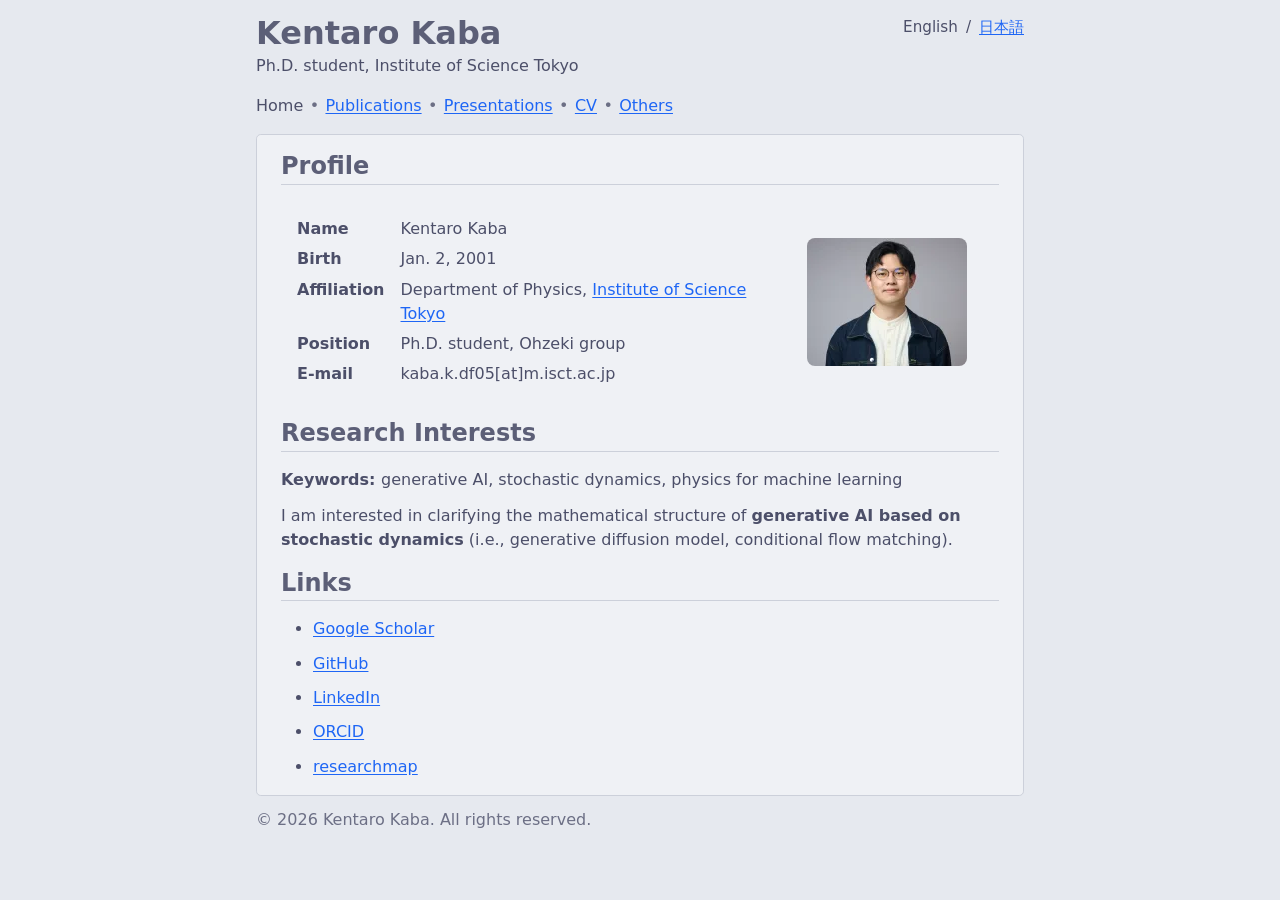
<file: index.html>
<!doctype html>
<html lang="en">
    <head>
        <meta charset="utf-8">
        <meta name="viewport" content="width=device-width, initial-scale=1">
        <meta name="google-site-verification" content="gcx0QzaEjQbNR1QzDRKg--WWJj05GWZpPOEzfmKgNgM">
        <link rel="icon" href="/favicon.svg" type="image/svg+xml">
        
        <title>Kentaro Kaba | Webpage</title>
        
        <meta name="description" content="Kentaro Kaba is a Ph.D. student in physics at Institute of Science Tokyo researching generative AI, diffusion models, and stochastic dynamics.">
        <meta name="robots" content="index, follow">
        
        <link rel="canonical" href="https://kentarokaba.github.io/">
        <link rel="alternate" hreflang="en" href="https://kentarokaba.github.io/">
        <link rel="alternate" hreflang="ja" href="https://kentarokaba.github.io/ja/">
        <link rel="alternate" hreflang="x-default" href="https://kentarokaba.github.io/">

        <meta property="og:type" content="profile">
        <meta property="og:title" content="Kentaro Kaba | Webpage">
        <meta property="og:description" content="Ph.D. student at Institute of Science Tokyo researching generative AI, diffusion models, and stochastic dynamics.">
        <meta property="og:url" content="https://kentarokaba.github.io/">
        <meta property="og:image" content="https://kentarokaba.github.io/assets/Kaba_Kentaro_640.jpg">
        <meta property="og:image:alt" content="Portrait of Kentaro Kaba">
        <meta property="og:locale" content="en_US">
        <meta property="og:locale:alternate" content="ja_JP">
        <meta name="twitter:card" content="summary">

        <script type="application/ld+json">
        {
            "@context": "https://schema.org",
            "@type": "ProfilePage",
            "url": "https://kentarokaba.github.io/",
            "dateModified": "2026-08-05",
            "mainEntity": {
                "@type": "Person",
                "@id": "https://kentarokaba.github.io/#person",
                "name": "Kentaro Kaba",
                "alternateName": "蒲 健太郎",
                "url": "https://kentarokaba.github.io/",
                "image": "https://kentarokaba.github.io/assets/Kaba_Kentaro_640.jpg",
                "jobTitle": "Ph.D. student",
                "affiliation": {
                    "@type": "CollegeOrUniversity",
                    "name": "Institute of Science Tokyo",
                    "url": "https://www.isct.ac.jp/en"
                },
                "knowsAbout": [
                    "Generative AI",
                    "Diffusion models",
                    "Stochastic dynamics",
                    "Physics for machine learning"
                ],
                "sameAs": [
                    "https://scholar.google.com/citations?user=AQhD9d4AAAAJ",
                    "https://github.com/KentaroKaba",
                    "https://www.linkedin.com/in/kentarokaba/",
                    "https://orcid.org/0009-0003-9116-0324",
                    "https://researchmap.jp/kentarokaba"
                ]
            }
        }
        </script>

        <link rel="stylesheet" href="/assets/site.css">
        <script src="/assets/site-header.js" defer></script>
    </head>

    <body>
        <site-header lang="en" current-page="home"></site-header>

        <!-- <aside>
            <details open>
                <summary>Pages</summary>
            </details>
        </aside> -->

        <main>
            <!-- <section>
                <h2>About</h2>
            </section> -->

            <section>
            <h2>Profile</h2>
            
            <div class="profile-content">
                <dl class="profile-list">
                    <dt>Name</dt>
                    <dd>Kentaro Kaba</dd>

                    <dt>Birth</dt>
                    <dd>Jan. 2, 2001</dd>

                    <dt>Affiliation</dt>
                    <dd>
                    Department of Physics,
                    <a href="https://www.isct.ac.jp/en">Institute of Science Tokyo</a>
                    </dd>

                    <dt>Position</dt>
                    <dd>Ph.D. student, Ohzeki group</dd>

                    <dt>E-mail</dt>
                    <dd>kaba.k.df05[at]m.isct.ac.jp</dd>
                </dl>

                <img
                    class="profile-photo"
                    src="/assets/Kaba_Kentaro_320.webp"
                    srcset="/assets/Kaba_Kentaro_160.webp 160w, /assets/Kaba_Kentaro_320.webp 320w, /assets/Kaba_Kentaro_480.webp 480w, /assets/Kaba_Kentaro.webp 640w"
                    sizes="160px"
                    alt="Portrait of Kentaro Kaba"
                    width="160"
                    height="128"
                >
            </div>
            </section>

            <section>
            <h2>Research Interests</h2>
            <p><b>Keywords: </b> generative AI, stochastic dynamics, physics for machine learning</p>
            <p>
                I am interested in clarifying the mathematical structure of <b>generative AI based on stochastic dynamics</b> (i.e., generative diffusion model, conditional flow matching).
            </p>
            </section>

            <section>
            <h2>Links</h2>
            <ul>
                <li><a href="https://scholar.google.com/citations?user=AQhD9d4AAAAJ">Google Scholar</a></li>
                <li><a href="https://github.com/KentaroKaba">GitHub</a></li>
                <li><a href="https://www.linkedin.com/in/kentarokaba/">LinkedIn</a></li>
                <li><a href="https://orcid.org/0009-0003-9116-0324">ORCID</a></li>
                <li><a href="https://researchmap.jp/kentarokaba?lang=en">researchmap</a></li>
            </ul>
            </section>
        </main>

        <footer>
            <p></p>

            <p>© 2026 Kentaro Kaba. All rights reserved.</p>
        </footer>
    </body>
</html>
</file>
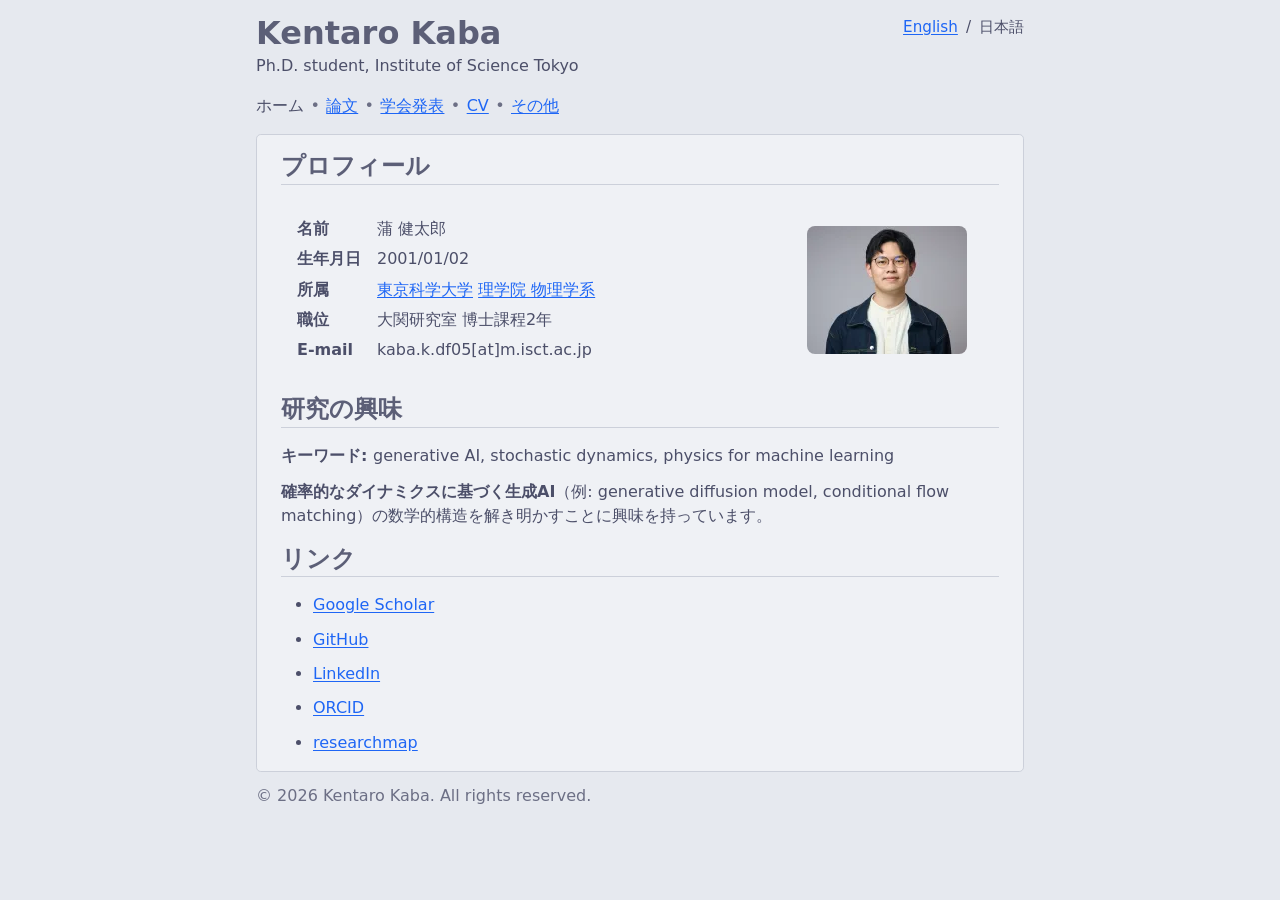
<file: ja/index.html>
<!doctype html>
<html lang="ja">
    <head>
        <meta charset="utf-8">
        <meta name="viewport" content="width=device-width, initial-scale=1">
        <link rel="icon" href="/favicon.svg" type="image/svg+xml">
        
        <title>Kentaro Kaba | Webpage</title>
        
        <meta name="description" content="蒲健太郎（Kentaro Kaba）は東京科学大学理学院物理学系の博士課程学生です。生成AI、拡散モデル、確率ダイナミクスを研究しています。">
        <meta name="robots" content="index, follow">
        
        <link rel="canonical" href="https://kentarokaba.github.io/ja/">
        <link rel="alternate" hreflang="en" href="https://kentarokaba.github.io/">
        <link rel="alternate" hreflang="ja" href="https://kentarokaba.github.io/ja/">
        <link rel="alternate" hreflang="x-default" href="https://kentarokaba.github.io/">

        <meta property="og:type" content="profile">
        <meta property="og:title" content="Kentaro Kaba | Webpage">
        <meta property="og:description" content="東京科学大学理学院物理学系の博士課程学生。生成AI、拡散モデル、確率ダイナミクスを研究しています。">
        <meta property="og:url" content="https://kentarokaba.github.io/ja/">
        <meta property="og:image" content="https://kentarokaba.github.io/assets/Kaba_Kentaro_640.jpg">
        <meta property="og:image:alt" content="蒲 健太郎（Kentaro Kaba）のプロフィール写真">
        <meta property="og:locale" content="ja_JP">
        <meta property="og:locale:alternate" content="en_US">
        <meta name="twitter:card" content="summary">

        <script type="application/ld+json">
        {
            "@context": "https://schema.org",
            "@type": "ProfilePage",
            "url": "https://kentarokaba.github.io/ja/",
            "dateModified": "2026-08-05",
            "mainEntity": {
                "@type": "Person",
                "@id": "https://kentarokaba.github.io/#person",
                "name": "蒲 健太郎",
                "alternateName": "Kentaro Kaba",
                "url": "https://kentarokaba.github.io/",
                "image": "https://kentarokaba.github.io/assets/Kaba_Kentaro_640.jpg",
                "jobTitle": "博士課程学生",
                "affiliation": {
                    "@type": "CollegeOrUniversity",
                    "name": "東京科学大学",
                    "url": "https://www.isct.ac.jp/ja"
                },
                "knowsAbout": [
                    "生成AI",
                    "拡散モデル",
                    "確率ダイナミクス",
                    "機械学習の物理学"
                ],
                "sameAs": [
                    "https://scholar.google.com/citations?user=AQhD9d4AAAAJ",
                    "https://github.com/KentaroKaba",
                    "https://www.linkedin.com/in/kentarokaba/",
                    "https://orcid.org/0009-0003-9116-0324",
                    "https://researchmap.jp/kentarokaba"
                ]
            }
        }
        </script>

        <link rel="stylesheet" href="/assets/site.css">
        <script src="/assets/site-header.js" defer></script>
    </head>

    <body>
        <site-header lang="ja" current-page="home"></site-header>

        <!-- <aside>
            <details open>
                <summary>Pages</summary>
            </details>
        </aside> -->

        <main>
            <section>
            <h2>プロフィール</h2>
            
            <div class="profile-content">
                <dl class="profile-list">
                    <dt>名前</dt>
                    <dd>蒲 健太郎</dd>

                    <dt>生年月日</dt>
                    <dd>2001/01/02</dd>

                    <dt>所属</dt>
                    <dd>
                    <a href="https://www.isct.ac.jp/">東京科学大学</a>
                    <a href="https://www.phys.sci.isct.ac.jp/">理学院 物理学系</a>
                    </dd>

                    <dt>職位</dt>
                    <dd>大関研究室 博士課程2年</dd>

                    <dt>E-mail</dt>
                    <dd>kaba.k.df05[at]m.isct.ac.jp</dd>
                </dl>

                <img
                    class="profile-photo"
                    src="/assets/Kaba_Kentaro_320.webp"
                    srcset="/assets/Kaba_Kentaro_160.webp 160w, /assets/Kaba_Kentaro_320.webp 320w, /assets/Kaba_Kentaro_480.webp 480w, /assets/Kaba_Kentaro.webp 640w"
                    sizes="160px"
                    alt="Kentaro Kabaのプロフィール写真"
                    width="160"
                    height="128"
                >
            </div>
            </section>

            <section>
            <h2>研究の興味</h2>
            <p><b>キーワード: </b> generative AI, stochastic dynamics, physics for machine learning</p>
            <p>
                <b>確率的なダイナミクスに基づく生成AI</b>（例: generative diffusion model, conditional flow matching）の数学的構造を解き明かすことに興味を持っています。
            </p>
            </section>

            <section>
            <h2>リンク</h2>
            <ul>
                <li><a href="https://scholar.google.com/citations?lang=ja&user=AQhD9d4AAAAJ">Google Scholar</a></li>
                <li><a href="https://github.com/KentaroKaba">GitHub</a></li>
                <li><a href="https://www.linkedin.com/in/kentarokaba/">LinkedIn</a></li>
                <li><a href="https://orcid.org/0009-0003-9116-0324">ORCID</a></li>
                <li><a href="https://researchmap.jp/kentarokaba">researchmap</a></li>
            </ul>
            </section>
        </main>

        <footer>
            <p></p>

            <p>© 2026 Kentaro Kaba. All rights reserved.</p>
        </footer>
    </body>
</html>
</file>
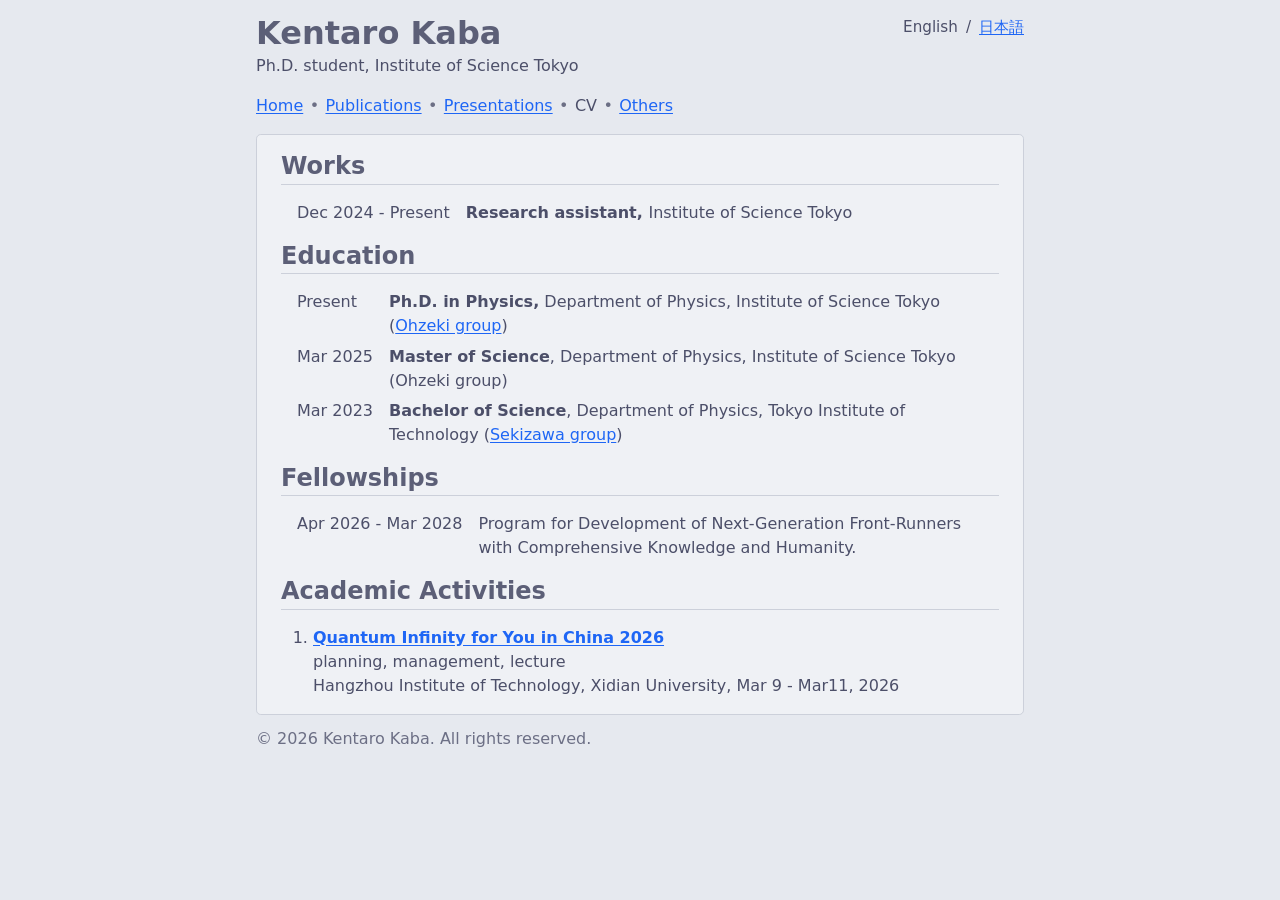
<file: cv.html>
<!doctype html>
<html lang="en">
    <head>
        <meta charset="utf-8">
        <meta name="viewport" content="width=device-width, initial-scale=1">
        <link rel="icon" href="/favicon.svg" type="image/svg+xml">
        
        <title>Kentaro Kaba | CV</title>
        
        <meta name="description" content="Curriculum vitae of Kentaro Kaba, a physics Ph.D. student at Institute of Science Tokyo, including education, fellowships, and academic activities.">
        <meta name="robots" content="index, follow">
        
        <link rel="canonical" href="https://kentarokaba.github.io/cv">
        <link rel="alternate" hreflang="en" href="https://kentarokaba.github.io/cv">
        <link rel="alternate" hreflang="ja" href="https://kentarokaba.github.io/ja/cv">
        <link rel="alternate" hreflang="x-default" href="https://kentarokaba.github.io/cv">
        
        <link rel="stylesheet" href="/assets/site.css">
        <script src="/assets/site-header.js" defer></script>
    </head>

    <body>
        <site-header lang="en" current-page="cv"></site-header>

        <!-- <aside>
            <details open>
                <summary>Pages</summary>
            </details>
        </aside> -->

        <main>
            <section>
                <h2>Works</h2>
                <dl class="work-list">
                    <dt>Dec 2024 - Present</dt>
                    <dd>
                        <b>
                            Research assistant,
                        </b>
                        Institute of Science Tokyo</dd>
                </dl>
            </section>
            
            <section>
                <h2>Education</h2>
                <dl class="work-list">
                    <dt>Present</dt>
                    <dd><b>Ph.D. in Physics,</b> Department of Physics, Institute of Science Tokyo (<a href="https://altema.is.tohoku.ac.jp/">Ohzeki group</a>)</dd>
                    <dt>Mar 2025</dt>
                    <dd><b>Master of Science</b>, Department of Physics, Institute of Science Tokyo (Ohzeki group)</dd>
                    <dt>Mar 2023</dt>
                    <dd><b>Bachelor of Science</b>, Department of Physics, Tokyo Institute of Technology (<a href="https://nuclphysisct.wordpress.com/">Sekizawa group</a>)</dd>
                </dl>
            </section>

            <section>
                <h2>Fellowships</h2>
                <dl class="work-list">
                    <dt>Apr 2026 - Mar 2028</dt>
                    <dd>
                        Program for Development of Next-Generation Front-Runners with Comprehensive Knowledge and Humanity.
                    </dd>
                </dl>
            </section>

            <section>
                <h2>Academic Activities</h2>
            <ol>
                <li>
                    <b>
                        <a href="https://altema.is.tohoku.ac.jp/expo/china/en/">
                            Quantum Infinity for You in China 2026  
                        </a>
                    </b>
                    <br>
                    planning, management, lecture
                    <br>
                    Hangzhou Institute of Technology, Xidian University, Mar 9 - Mar11, 2026
                </li>
            </ol>
            </section>
        </main>

        <footer>
            <p></p>

            <p>© 2026 Kentaro Kaba. All rights reserved.</p>
        </footer>
    </body>
</html>
</file>
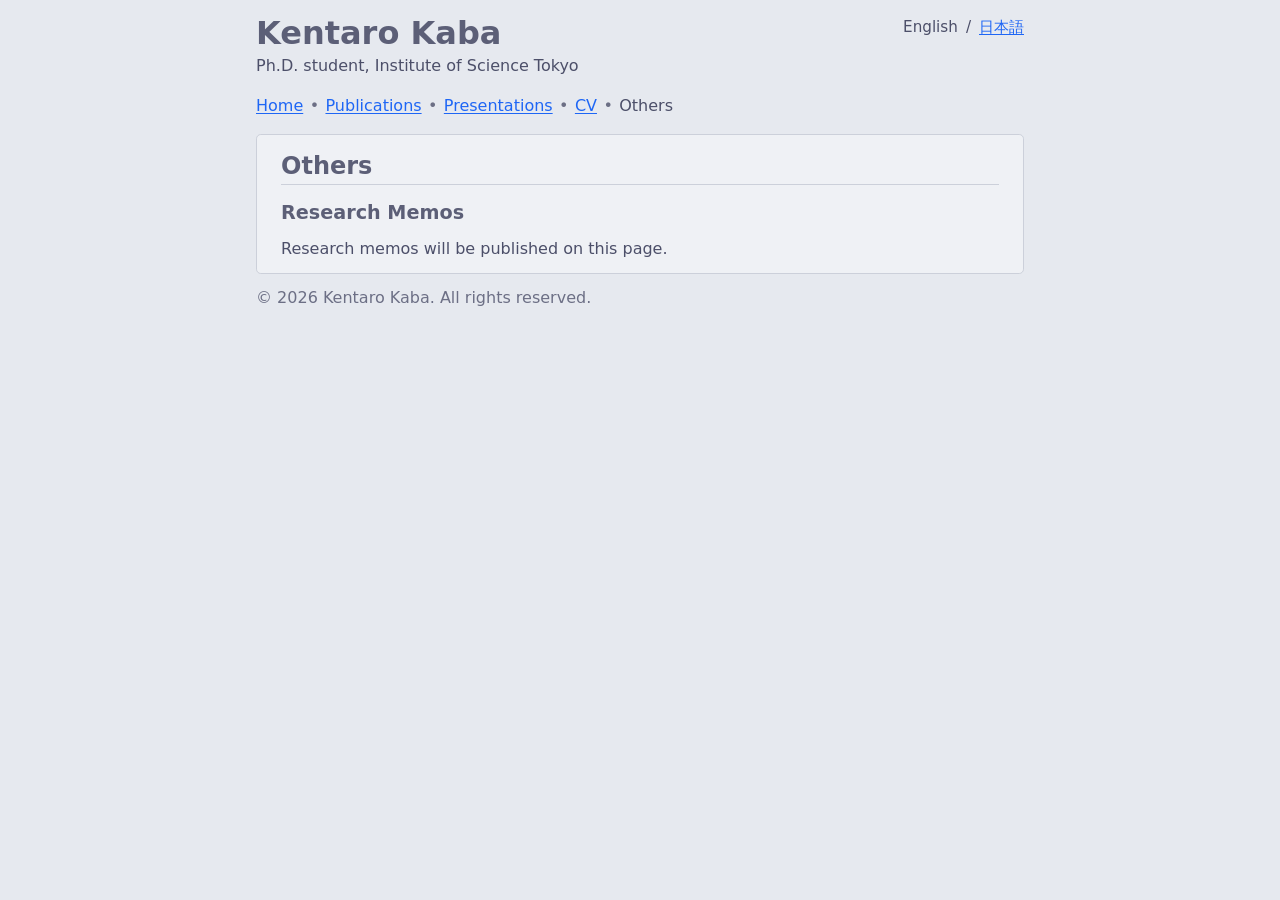
<file: others.html>
<!doctype html>
<html lang="en">
    <head>
        <meta charset="utf-8">
        <meta name="viewport" content="width=device-width, initial-scale=1">
        <link rel="icon" href="/favicon.svg" type="image/svg+xml">

        <title>Kentaro Kaba | Others</title>

        <meta name="description" content="Research memos and other materials by Kentaro Kaba.">
        <meta name="robots" content="index, follow">

        <link rel="canonical" href="https://kentarokaba.github.io/others">
        <link rel="alternate" hreflang="en" href="https://kentarokaba.github.io/others">
        <link rel="alternate" hreflang="ja" href="https://kentarokaba.github.io/ja/others">
        <link rel="alternate" hreflang="x-default" href="https://kentarokaba.github.io/others">

        <link rel="stylesheet" href="/assets/site.css">
        <script src="/assets/site-header.js" defer></script>
    </head>

    <body>
        <site-header lang="en" current-page="others"></site-header>

        <main>
            <section>
                <h2>Others</h2>
                <h3>Research Memos</h3>
                <p>Research memos will be published on this page.</p>
            </section>
        </main>

        <footer>
            <p>© 2026 Kentaro Kaba. All rights reserved.</p>
        </footer>
    </body>
</html>
</file>
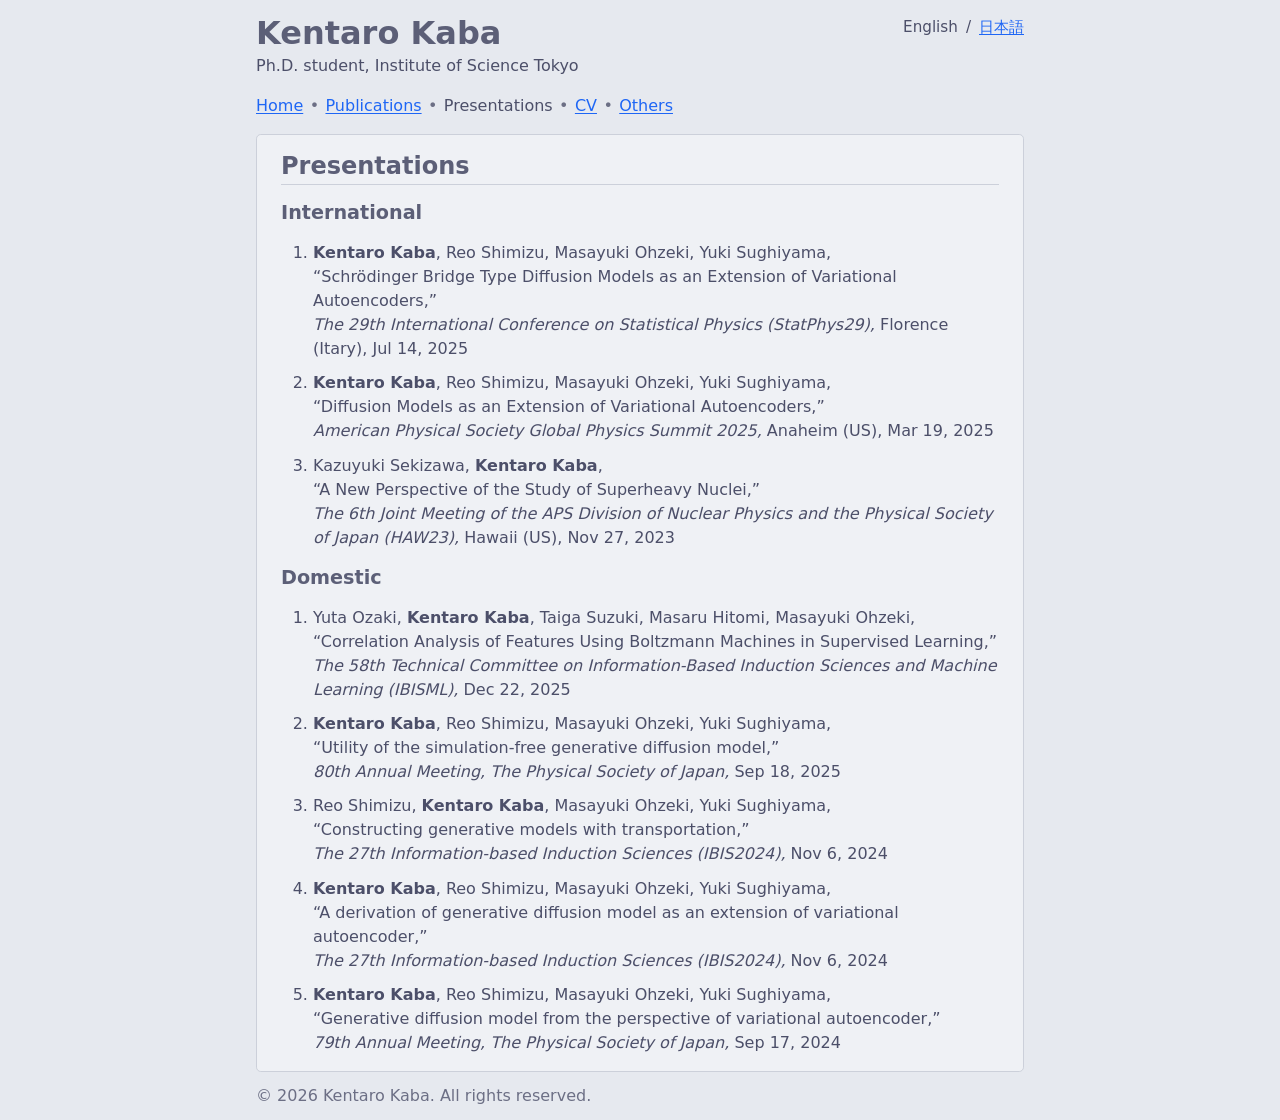
<file: presentations.html>
<!doctype html>
<html lang="en">
    <head>
        <meta charset="utf-8">
        <meta name="viewport" content="width=device-width, initial-scale=1">
        <link rel="icon" href="/favicon.svg" type="image/svg+xml">
        
        <title>Kentaro Kaba | Presentations</title>
        
        <meta name="description" content="Conference presentations by Kentaro Kaba on generative diffusion models, machine learning, stochastic dynamics, and physics.">
        <meta name="robots" content="index, follow">
        
        <link rel="canonical" href="https://kentarokaba.github.io/presentations">
        <link rel="alternate" hreflang="en" href="https://kentarokaba.github.io/presentations">
        <link rel="alternate" hreflang="ja" href="https://kentarokaba.github.io/ja/presentations">
        <link rel="alternate" hreflang="x-default" href="https://kentarokaba.github.io/presentations">
        
        <link rel="stylesheet" href="/assets/site.css">
        <script src="/assets/site-header.js" defer></script>
    </head>

    <body>
        <site-header lang="en" current-page="presentations"></site-header>

        <!-- <aside>
            <details open>
                <summary>Pages</summary>
            </details>
        </aside> -->

        <main>
            <section>
            <h2>Presentations</h2>
            <h3>International</h3>
            <ol>
                <li>
                <b>Kentaro Kaba</b>, Reo Shimizu, Masayuki Ohzeki, Yuki Sughiyama,<br>
                “Schrödinger Bridge Type Diffusion Models as an Extension of Variational Autoencoders,” <br>
                <em>The 29th International Conference on Statistical Physics (StatPhys29),</em> Florence (Itary), Jul 14, 2025
                </li>
                <li>
                <b>Kentaro Kaba</b>, Reo Shimizu, Masayuki Ohzeki, Yuki Sughiyama,<br>
                “Diffusion Models as an Extension of Variational Autoencoders,”<br>
                <em>American Physical Society Global Physics Summit 2025,</em> Anaheim (US), Mar 19, 2025
                </li>
                <li>
                Kazuyuki Sekizawa, <b>Kentaro Kaba</b>,<br>
                “A New Perspective of the Study of Superheavy Nuclei,”<br>
                <em>The 6th Joint Meeting of the APS Division of Nuclear Physics and the Physical Society of Japan (HAW23),</em> Hawaii (US), Nov 27, 2023
                </li>
            </ol>
            <h3>Domestic</h3>
            
            <ol>
                <li>
                Yuta Ozaki, <b>Kentaro Kaba</b>, Taiga Suzuki, Masaru Hitomi, Masayuki Ohzeki,<br>
                “Correlation Analysis of Features Using Boltzmann Machines in Supervised Learning,”<br>
                <em>The 58th Technical Committee on Information-Based Induction Sciences and Machine Learning (IBISML),</em> Dec 22, 2025
                </li>

                <li>
                <b>Kentaro Kaba</b>, Reo Shimizu, Masayuki Ohzeki, Yuki Sughiyama,<br>
                “Utility of the simulation-free generative diffusion model,”<br>
                <em>80th Annual Meeting, The Physical Society of Japan,</em> Sep 18, 2025
                </li>


                <li>
                Reo Shimizu, <b>Kentaro Kaba</b>, Masayuki Ohzeki, Yuki Sughiyama,<br>
                “Constructing generative models with transportation,”<br>
                <em>The 27th Information-based Induction Sciences (IBIS2024),</em> Nov 6, 2024
                </li>

                <li>
                <b>Kentaro Kaba</b>, Reo Shimizu, Masayuki Ohzeki, Yuki Sughiyama,<br>
                “A derivation of generative diffusion model as an extension of variational autoencoder,”<br>
                <em>The 27th Information-based Induction Sciences (IBIS2024),</em> Nov 6, 2024
                </li>

                <li>
                <b>Kentaro Kaba</b>, Reo Shimizu, Masayuki Ohzeki, Yuki Sughiyama,<br>
                “Generative diffusion model from the perspective of variational autoencoder,”<br>
                <em>79th Annual Meeting, The Physical Society of Japan,</em> Sep 17, 2024
                </li>

            </ol>
            </section>
        </main>

        <footer>
            <p></p>

            <p>© 2026 Kentaro Kaba. All rights reserved.</p>
        </footer>
    </body>
</html>
</file>
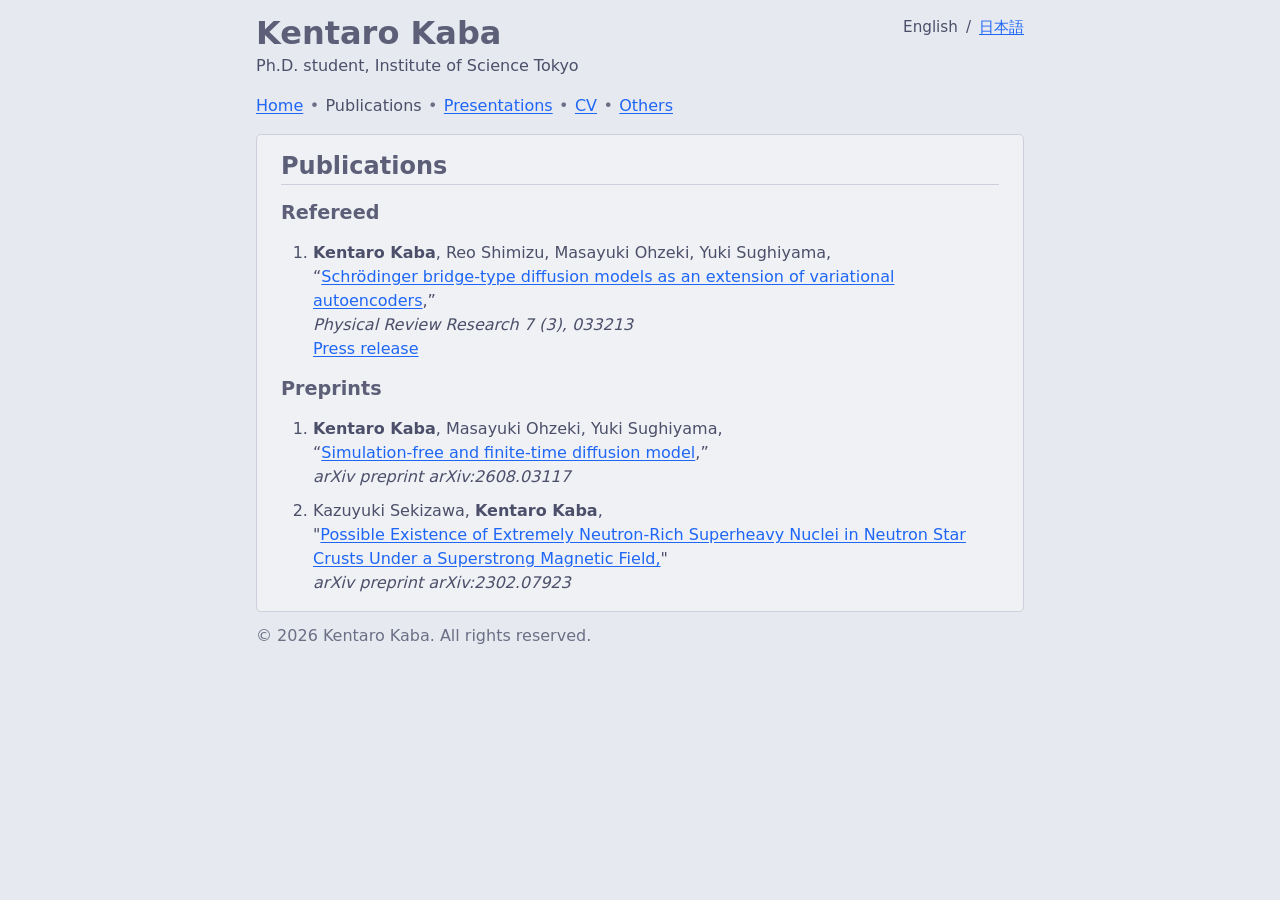
<file: publications.html>
<!doctype html>
<html lang="en">
    <head>
        <meta charset="utf-8">
        <meta name="viewport" content="width=device-width, initial-scale=1">
        <link rel="icon" href="/favicon.svg" type="image/svg+xml">
        
        <title>Kentaro Kaba | Publications</title>
        
        <meta name="description" content="Research publications by Kentaro Kaba on generative diffusion models, stochastic dynamics, machine learning, and physics.">
        <meta name="robots" content="index, follow">
        
        <link rel="canonical" href="https://kentarokaba.github.io/publications">
        <link rel="alternate" hreflang="en" href="https://kentarokaba.github.io/publications">
        <link rel="alternate" hreflang="ja" href="https://kentarokaba.github.io/ja/publications">
        <link rel="alternate" hreflang="x-default" href="https://kentarokaba.github.io/publications">
        
        <link rel="stylesheet" href="/assets/site.css">
        <script src="/assets/site-header.js" defer></script>
    </head>

    <body>
        <site-header lang="en" current-page="publications"></site-header>

        <!-- <aside>
            <details open>
                <summary>Pages</summary>
            </details>
        </aside> -->

        <main>
            <section>
            <h2>Publications</h2>
            <h3>Refereed</h3>
            <ol>
                <li>
                <b>Kentaro Kaba</b>, Reo Shimizu, Masayuki Ohzeki, Yuki Sughiyama,<br>
                “<a href="https://journals.aps.org/prresearch/abstract/10.1103/dxp7-4hby">Schrödinger bridge-type diffusion models as an extension of variational autoencoders</a>,”<br>
                <em>Physical Review Research 7 (3), 033213</em><br>
                <a href="https://www.isct.ac.jp/en/news/yxrgrbfy915o">Press release</a>
                </li>
            </ol>

            <h3>Preprints</h3>
            <ol>
                <li>
                    <b>Kentaro Kaba</b>, Masayuki Ohzeki, Yuki Sughiyama,<br>
                    “<a href="https://arxiv.org/abs/2608.03117">Simulation-free and finite-time diffusion model</a>,”<br>
                    <em>arXiv preprint arXiv:2608.03117</em>
                </li>
                <li>
                    Kazuyuki Sekizawa, <b>Kentaro Kaba</b>, <br>
                    "<a href="http://arxiv.org/abs/arXiv:2302.07923">Possible Existence of Extremely Neutron-Rich Superheavy Nuclei in Neutron Star Crusts Under a Superstrong Magnetic Field,</a>"<br>
                    <em>arXiv preprint arXiv:2302.07923</em>
                </li>
            </ol>
            </section>
        </main>

    
        <footer>
            <p></p>

            <p>© 2026 Kentaro Kaba. All rights reserved.</p>
        </footer>
    </body>
</html>
</file>
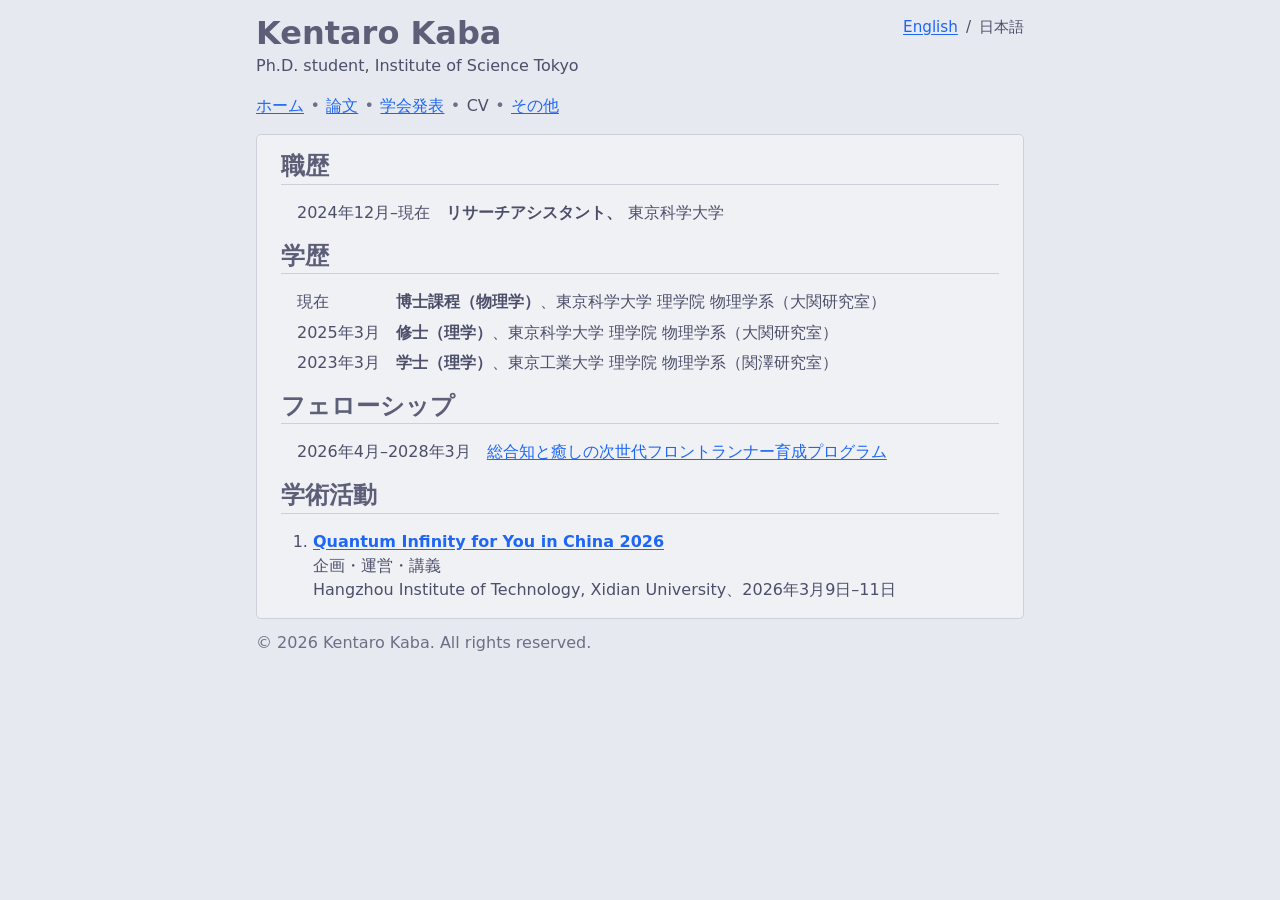
<file: ja/cv.html>
<!doctype html>
<html lang="ja">
    <head>
        <meta charset="utf-8">
        <meta name="viewport" content="width=device-width, initial-scale=1">
        <link rel="icon" href="/favicon.svg" type="image/svg+xml">
        
        <title>Kentaro Kaba | CV</title>
        
        <meta name="description" content="Kentaro KabaのCV。東京科学大学での職歴、学歴、フェローシップ、学術活動を掲載しています。">
        <meta name="robots" content="index, follow">
        
        <link rel="canonical" href="https://kentarokaba.github.io/ja/cv">
        <link rel="alternate" hreflang="en" href="https://kentarokaba.github.io/cv">
        <link rel="alternate" hreflang="ja" href="https://kentarokaba.github.io/ja/cv">
        <link rel="alternate" hreflang="x-default" href="https://kentarokaba.github.io/cv">
        
        <link rel="stylesheet" href="/assets/site.css">
        <script src="/assets/site-header.js" defer></script>
    </head>

    <body>
        <site-header lang="ja" current-page="cv"></site-header>

        <!-- <aside>
            <details open>
                <summary>Pages</summary>
            </details>
        </aside> -->

        <main>
            <section>
                <h2>職歴</h2>
                <dl class="work-list">
                    <dt>2024年12月–現在</dt>
                    <dd>
                        <b>
                            リサーチアシスタント、
                        </b>
                        東京科学大学</dd>
                </dl>
            </section>
            
            <section>
                <h2>学歴</h2>
                <dl class="work-list">
                    <dt>現在</dt>
                    <dd><b>博士課程（物理学）</b>、東京科学大学 理学院 物理学系（大関研究室）</dd>
                    <dt>2025年3月</dt>
                    <dd><b>修士（理学）</b>、東京科学大学 理学院 物理学系（大関研究室）</dd>
                    <dt>2023年3月</dt>
                    <dd><b>学士（理学）</b>、東京工業大学 理学院 物理学系（関澤研究室）</dd>
                </dl>
            </section>

            <section>
                <h2>フェローシップ</h2>
                <dl class="work-list">
                    <dt>2026年4月–2028年3月</dt>
                    <dd>
                        <a href="https://www.spring-boost.i.isct.ac.jp/">総合知と癒しの次世代フロントランナー育成プログラム</a>
                    </dd>
                </dl>
            </section>

            <section>
                <h2>学術活動</h2>
            <ol>
                <li>
                    <b>
                        <a href="https://altema.is.tohoku.ac.jp/expo/china/en/">
                            Quantum Infinity for You in China 2026  
                        </a>
                    </b>
                    <br>
                    企画・運営・講義
                    <br>
                    Hangzhou Institute of Technology, Xidian University、2026年3月9日–11日
                </li>
            </ol>
            </section>
        </main>

        <footer>
            <p></p>

            <p>© 2026 Kentaro Kaba. All rights reserved.</p>
        </footer>
    </body>
</html>
</file>
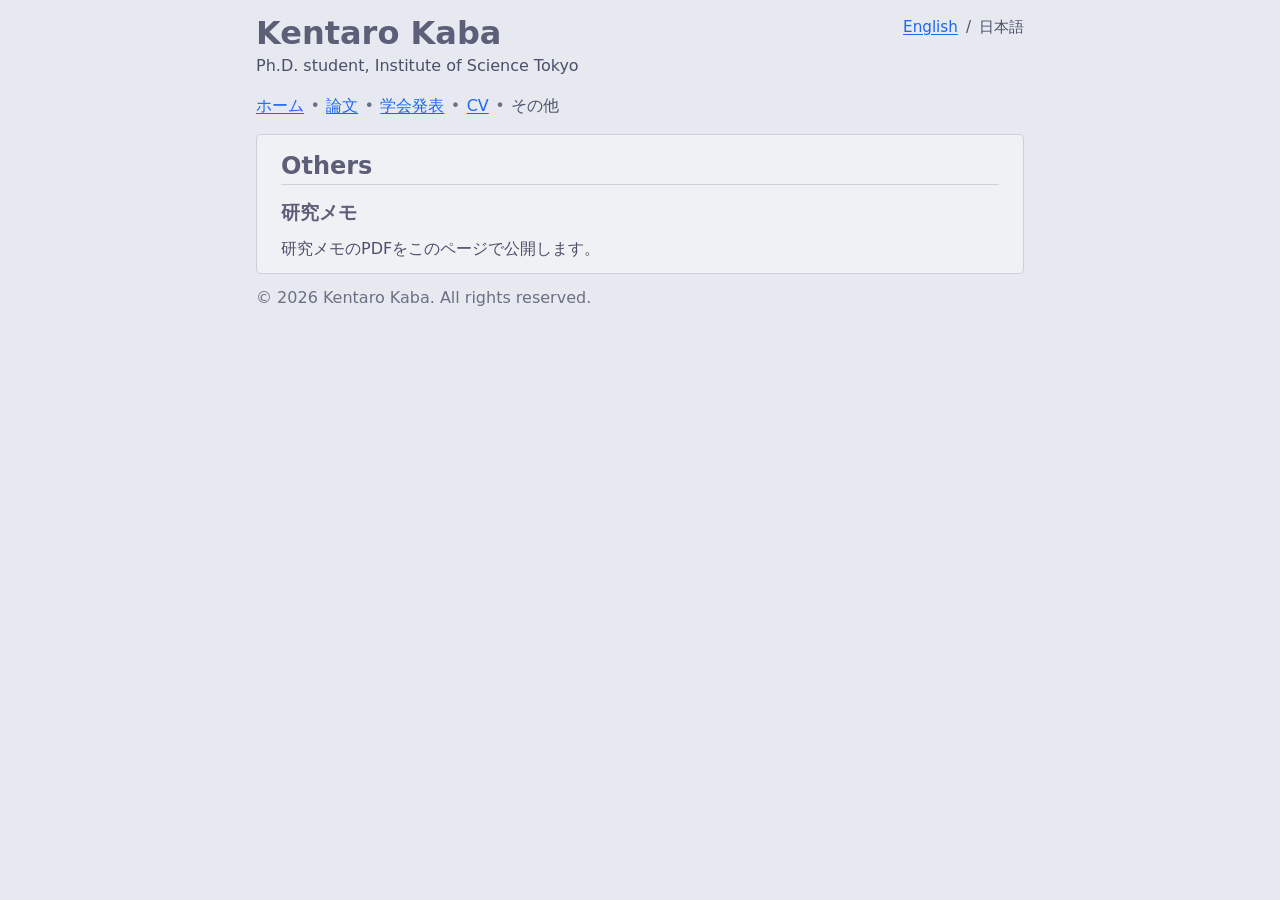
<file: ja/others.html>
<!doctype html>
<html lang="ja">
    <head>
        <meta charset="utf-8">
        <meta name="viewport" content="width=device-width, initial-scale=1">
        <link rel="icon" href="/favicon.svg" type="image/svg+xml">

        <title>Kentaro Kaba | Others</title>

        <meta name="description" content="Kentaro Kabaの研究メモやその他の資料を掲載しています。">
        <meta name="robots" content="index, follow">

        <link rel="canonical" href="https://kentarokaba.github.io/ja/others">
        <link rel="alternate" hreflang="en" href="https://kentarokaba.github.io/others">
        <link rel="alternate" hreflang="ja" href="https://kentarokaba.github.io/ja/others">
        <link rel="alternate" hreflang="x-default" href="https://kentarokaba.github.io/others">

        <link rel="stylesheet" href="/assets/site.css">
        <script src="/assets/site-header.js" defer></script>
    </head>

    <body>
        <site-header lang="ja" current-page="others"></site-header>

        <main>
            <section>
                <h2>Others</h2>
                <h3>研究メモ</h3>
                <p>研究メモのPDFをこのページで公開します。</p>
            </section>
        </main>

        <footer>
            <p>© 2026 Kentaro Kaba. All rights reserved.</p>
        </footer>
    </body>
</html>
</file>
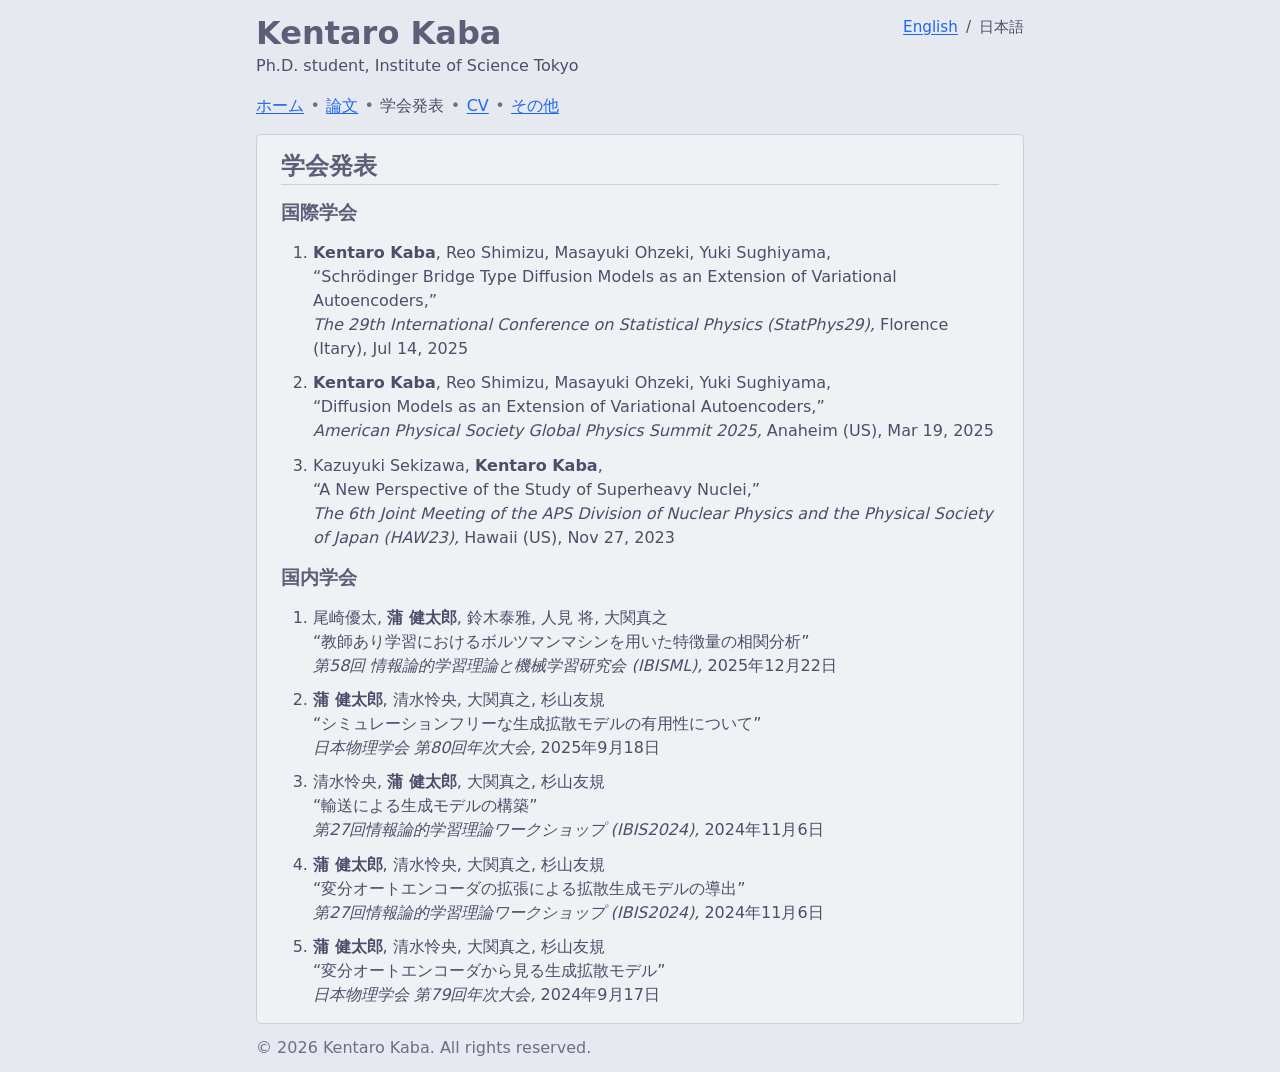
<file: ja/presentations.html>
<!doctype html>
<html lang="ja">
    <head>
        <meta charset="utf-8">
        <meta name="viewport" content="width=device-width, initial-scale=1">
        <link rel="icon" href="/favicon.svg" type="image/svg+xml">
        
        <title>Kentaro Kaba | Presentations</title>
        
        <meta name="description" content="蒲健太郎（Kentaro Kaba）の学会発表一覧。生成拡散モデル、機械学習、確率ダイナミクス、物理学に関する研究発表を掲載しています。">
        <meta name="robots" content="index, follow">
        
        <link rel="canonical" href="https://kentarokaba.github.io/ja/presentations">
        <link rel="alternate" hreflang="en" href="https://kentarokaba.github.io/presentations">
        <link rel="alternate" hreflang="ja" href="https://kentarokaba.github.io/ja/presentations">
        <link rel="alternate" hreflang="x-default" href="https://kentarokaba.github.io/presentations">
        
        <link rel="stylesheet" href="/assets/site.css">
        <script src="/assets/site-header.js" defer></script>
    </head>

    <body>
        <site-header lang="ja" current-page="presentations"></site-header>

        <!-- <aside>
            <details open>
                <summary>Pages</summary>
            </details>
        </aside> -->

        <main>
            <section>
            <h2>学会発表</h2>
            <h3>国際学会</h3>
            <ol>
                <li>
                <b>Kentaro Kaba</b>, Reo Shimizu, Masayuki Ohzeki, Yuki Sughiyama,<br>
                “Schrödinger Bridge Type Diffusion Models as an Extension of Variational Autoencoders,” <br>
                <em>The 29th International Conference on Statistical Physics (StatPhys29),</em> Florence (Itary), Jul 14, 2025
                </li>
                <li>
                <b>Kentaro Kaba</b>, Reo Shimizu, Masayuki Ohzeki, Yuki Sughiyama,<br>
                “Diffusion Models as an Extension of Variational Autoencoders,”<br>
                <em>American Physical Society Global Physics Summit 2025,</em> Anaheim (US), Mar 19, 2025
                </li>
                <li>
                Kazuyuki Sekizawa, <b>Kentaro Kaba</b>,<br>
                “A New Perspective of the Study of Superheavy Nuclei,”<br>
                <em>The 6th Joint Meeting of the APS Division of Nuclear Physics and the Physical Society of Japan (HAW23),</em> Hawaii (US), Nov 27, 2023
                </li>
            </ol>
            <h3>国内学会</h3>
            
            <ol>
                <li>
                尾崎優太, <b>蒲 健太郎</b>, 鈴木泰雅, 人見 将, 大関真之<br>
                “教師あり学習におけるボルツマンマシンを用いた特徴量の相関分析”<br>
                <em>第58回 情報論的学習理論と機械学習研究会 (IBISML),</em> 2025年12月22日
                </li>

                <li>
                <b>蒲 健太郎</b>, 清水怜央, 大関真之, 杉山友規<br>
                “シミュレーションフリーな生成拡散モデルの有用性について”<br>
                <em>日本物理学会 第80回年次大会,</em> 2025年9月18日  
                </li>


                <li>
                清水怜央, <b>蒲 健太郎</b>, 大関真之, 杉山友規<br>
                “輸送による生成モデルの構築”<br>
                <em>第27回情報論的学習理論ワークショップ (IBIS2024),</em> 2024年11月6日  
                </li>

                <li>
                <b>蒲 健太郎</b>, 清水怜央, 大関真之, 杉山友規<br>
                “変分オートエンコーダの拡張による拡散生成モデルの導出”<br>
                <em>第27回情報論的学習理論ワークショップ (IBIS2024),</em> 2024年11月6日  
                </li>

                <li>
                <b>蒲 健太郎</b>, 清水怜央, 大関真之, 杉山友規<br>
                “変分オートエンコーダから見る生成拡散モデル”<br>
                <em>日本物理学会 第79回年次大会,</em> 2024年9月17日  
                </li>

            </ol>
            </section>
        </main>

        <footer>
            <p></p>

            <p>© 2026 Kentaro Kaba. All rights reserved.</p>
        </footer>
    </body>
</html>
</file>
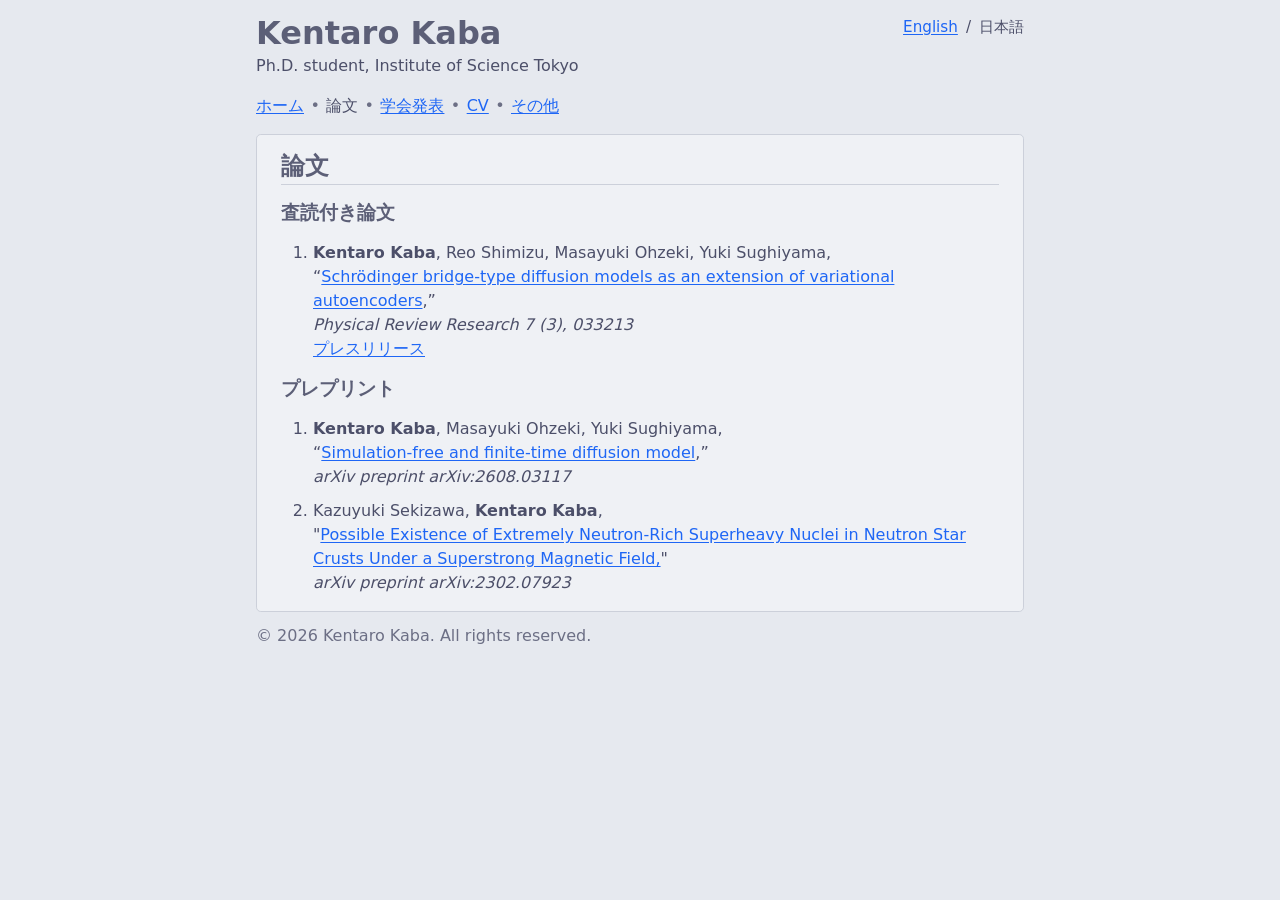
<file: ja/publications.html>
<!doctype html>
<html lang="ja">
    <head>
        <meta charset="utf-8">
        <meta name="viewport" content="width=device-width, initial-scale=1">
        <link rel="icon" href="/favicon.svg" type="image/svg+xml">
        
        <title>Kentaro Kaba | Publications</title>
        
        <meta name="description" content="Kentaro Kabaの研究論文一覧。生成拡散モデル、確率ダイナミクス、機械学習、物理学に関する論文を掲載しています。">
        <meta name="robots" content="index, follow">
        
        <link rel="canonical" href="https://kentarokaba.github.io/ja/publications">
        <link rel="alternate" hreflang="en" href="https://kentarokaba.github.io/publications">
        <link rel="alternate" hreflang="ja" href="https://kentarokaba.github.io/ja/publications">
        <link rel="alternate" hreflang="x-default" href="https://kentarokaba.github.io/publications">
        
        <link rel="stylesheet" href="/assets/site.css">
        <script src="/assets/site-header.js" defer></script>
    </head>

    <body>
        <site-header lang="ja" current-page="publications"></site-header>

        <!-- <aside>
            <details open>
                <summary>Pages</summary>
            </details>
        </aside> -->

        <main>
            <section>
            <h2>論文</h2>
            <h3>査読付き論文</h3>
            <ol>
                <li>
                <b>Kentaro Kaba</b>, Reo Shimizu, Masayuki Ohzeki, Yuki Sughiyama,<br>
                “<a href="https://journals.aps.org/prresearch/abstract/10.1103/dxp7-4hby">Schrödinger bridge-type diffusion models as an extension of variational autoencoders</a>,”<br>
                <em>Physical Review Research 7 (3), 033213</em><br>
                <a href="https://www.isct.ac.jp/ja/news/9v3opey66xow">プレスリリース</a>
                </li>
            </ol>

            <h3>プレプリント</h3>
            <ol>
                <li>
                    <b>Kentaro Kaba</b>, Masayuki Ohzeki, Yuki Sughiyama,<br>
                    “<a href="https://arxiv.org/abs/2608.03117">Simulation-free and finite-time diffusion model</a>,”<br>
                    <em>arXiv preprint arXiv:2608.03117</em>
                </li>
                <li>
                    Kazuyuki Sekizawa, <b>Kentaro Kaba</b>, <br>
                    "<a href="http://arxiv.org/abs/arXiv:2302.07923">Possible Existence of Extremely Neutron-Rich Superheavy Nuclei in Neutron Star Crusts Under a Superstrong Magnetic Field,</a>"<br>
                    <em>arXiv preprint arXiv:2302.07923</em>
                </li>
            </ol>
            </section>
        </main>

    
        <footer>
            <p></p>

            <p>© 2026 Kentaro Kaba. All rights reserved.</p>
        </footer>
    </body>
</html>
</file>
<file: assets/site.css>
:root {
    color-scheme: light;
    --page-background: #e6e9ef;
    --surface-background: #eff1f5;
    --text: #4c4f69;
    --muted-text: #6c6f85;
    --heading: #5c5f77;
    --border: #ccd0da;
    --link: #1e66f5;
    --link-hover: #7287fd;
    --focus: #df8e1d;
}

*,
*::before,
*::after {
    box-sizing: border-box;
}

html {
    min-width: 320px;
    background: var(--page-background);
}

body {
    max-width: 800px;
    margin: 1rem auto 0;
    padding: 0 1rem;
    background: var(--page-background);
    color: var(--text);
    font-family: ui-sans-serif, system-ui, -apple-system, BlinkMacSystemFont, "Segoe UI", sans-serif;
    font-size: 1rem;
    line-height: 1.5;
}

site-header {
    display: block;
    min-height: 6.4rem;
}

.site-header {
    display: grid;
    grid-template-columns: minmax(0, 1fr) auto;
    gap: 1rem;
    align-items: start;
}

.site-header h1 {
    margin: 0;
    color: var(--heading);
    font-size: 2rem;
    line-height: 1.1;
}

.site-header p {
    margin: 0.15rem 0 0;
}

.site-header nav {
    grid-column: 1 / -1;
}

.site-header nav ul {
    display: flex;
    flex-wrap: wrap;
    gap: 0.2rem 0.4rem;
    margin: 0;
    padding: 0;
    list-style: none;
}

.site-header nav li {
    display: flex;
    align-items: baseline;
}

.site-header nav li + li::before {
    margin-right: 0.4rem;
    color: var(--muted-text);
    content: "•";
}

.language-switcher {
    justify-self: end;
    display: flex;
    gap: 0.5rem;
    white-space: nowrap;
    font-size: 0.95rem;
}

main {
    margin-top: 1rem;
    padding: 0 1.5rem;
    background: var(--surface-background);
    border: 1px solid var(--border);
    border-radius: 0.3rem;
}

section {
    margin: 0;
}

h2,
h3 {
    color: var(--heading);
    line-height: 1.25;
}

h2 {
    margin: 1rem 0;
    padding-bottom: 0.15rem;
    border-bottom: 1px solid var(--border);
    font-size: 1.5rem;
}

h3 {
    margin: 1rem 0 0.5rem;
    font-size: 1.2rem;
}

p {
    margin: 0.75rem 0;
}

a {
    color: var(--link);
    text-decoration: underline;
    text-underline-offset: 0.12em;
}

a:hover {
    color: var(--link-hover);
}

a:focus-visible {
    outline: 2px solid var(--focus);
    outline-offset: 3px;
    border-radius: 0.1rem;
}

ol,
ul {
    padding-left: 2rem;
}

main li {
    margin-bottom: 0.65rem;
}

.profile-list,
.work-list {
    display: grid;
    grid-template-columns: max-content minmax(0, 1fr);
    column-gap: 1rem;
    row-gap: 0.4rem;
    margin-left: 1rem;
}

.profile-list dt {
    font-weight: bold;
}

.work-list dt {
    font-weight: normal;
}

.profile-list dd,
.work-list dd {
    min-width: 0;
    margin: 0;
}

.profile-list dd::before,
.work-list dd::before {
    content: none;
}

.profile-content {
    display: grid;
    grid-template-columns: minmax(0, 1fr) 160px;
    gap: 2rem;
    align-items: center;
    margin-right: 2rem;
}

.profile-photo {
    width: 160px;
    max-width: 100%;
    height: auto;
    border-radius: 0.5rem;
}

footer {
    color: var(--muted-text);
}

footer p:empty {
    display: none;
}

@media (max-width: 600px) {
    body {
        margin-top: 0.75rem;
        padding: 0 0.5rem;
    }

    main {
        margin-top: 0.75rem;
        padding: 0 1rem;
    }

    .profile-list,
    .work-list {
        margin-left: 0;
    }

    .profile-content {
        grid-template-columns: 1fr;
        gap: 1.25rem;
        margin-right: 0;
    }

    .profile-photo {
        justify-self: center;
    }
}

@media (max-width: 360px) {
    site-header {
        min-height: 8.25rem;
    }

    .site-header {
        grid-template-columns: 1fr;
        gap: 0.5rem;
    }

    .language-switcher {
        justify-self: start;
    }
}
</file>
